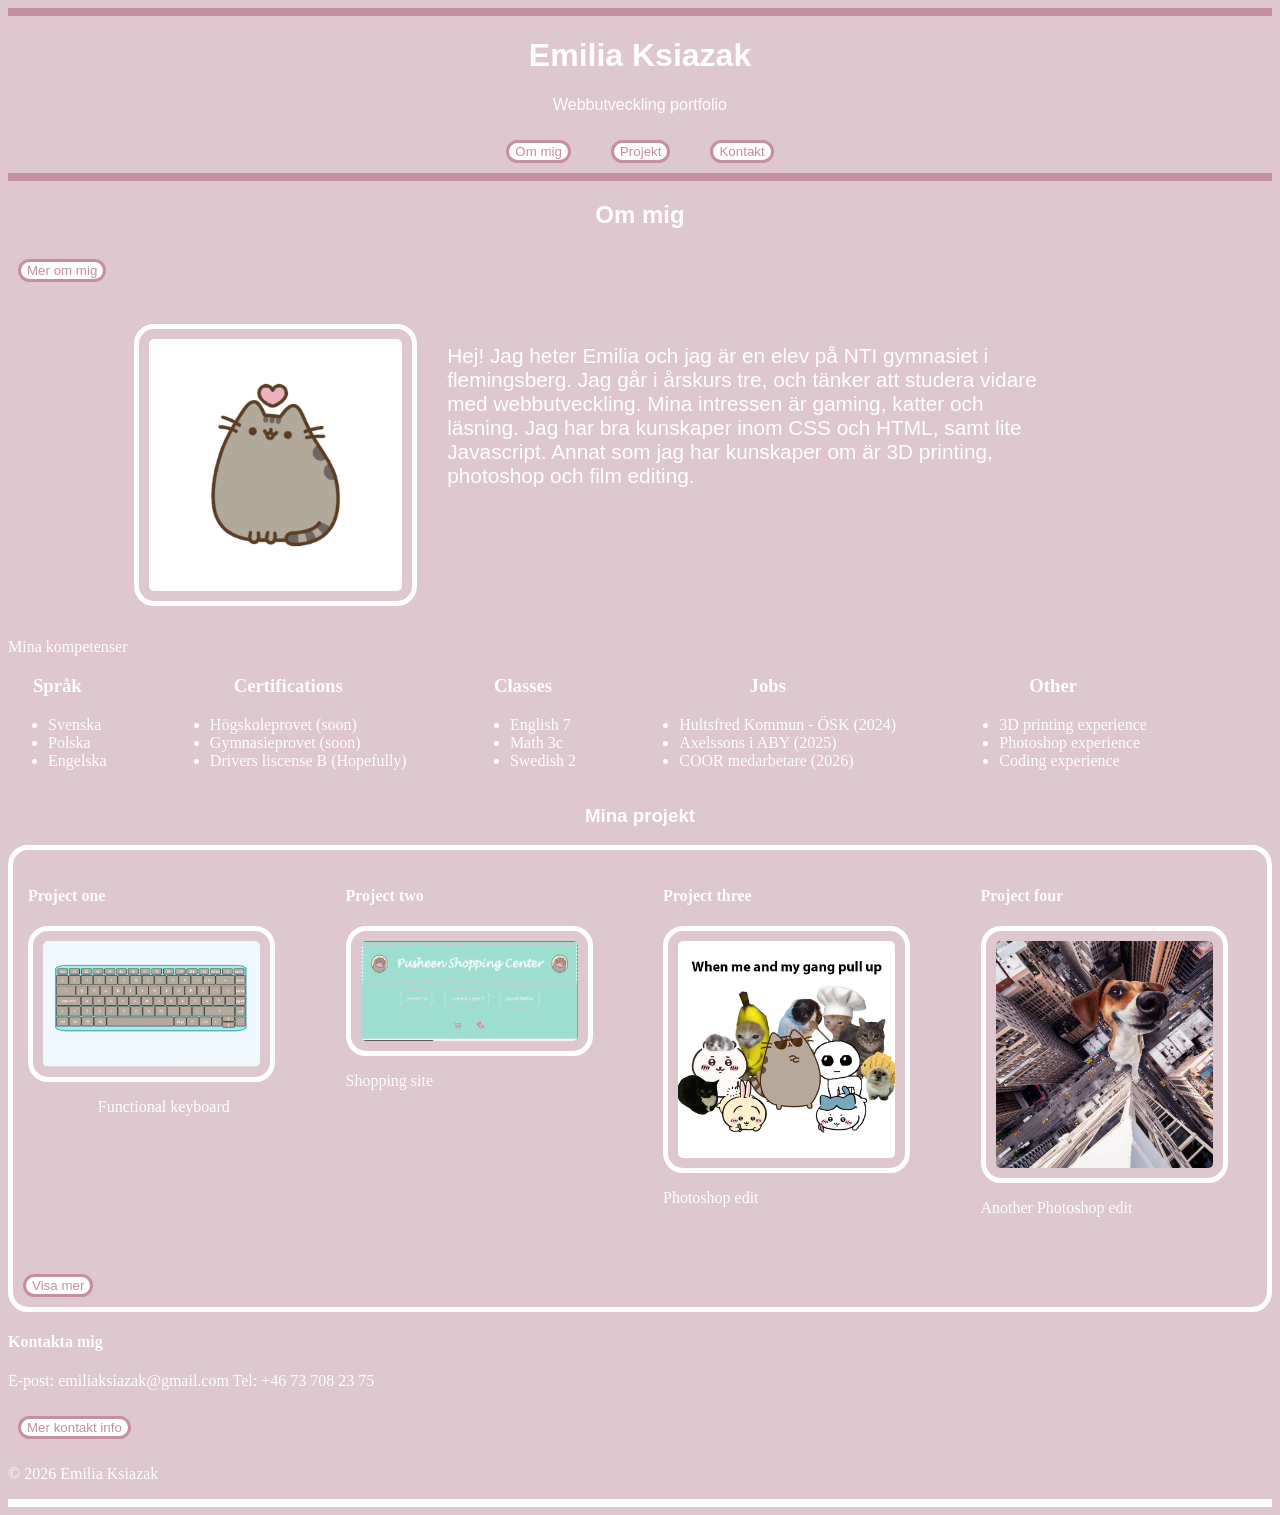
<file: index.html>
<!DOCTYPE html>
<html lang="sv">
<head>
    <meta charset="UTF-8">
    <meta name="viewport" content="width=device-width, initial-scale=1.0">
    <title>EmiliaPortfolio</title><link rel="stylesheet" href="style.css" type="text/css">
</head>

<body>
    <header>
        <h1>Emilia Ksiazak</h1>
        <p>Webbutveckling portfolio</p>

        <nav class="link">
            <a href="#OmMig"><button class="btn">Om mig</button></a>
            <a href="#Projekt"><button class="btn">Projekt</button></a>
            <a href="#Kontakt"><button class="btn">Kontakt</button></a>
        </nav>
    </header>


    <main>
        <h2 class="Rubrik">Om mig</h2>
        <a href="OmMig.html"><Button class="btn" id="btnOmMig">Mer om mig</Button></a> 
        <section id="OmMig" class="OmMig"> 
            <img src="pusheen.jpg" alt="Photo of me" class="photoMe">
            <p class="introduction">Hej! Jag heter Emilia och jag är en elev på NTI gymnasiet i flemingsberg. Jag går i årskurs tre, och tänker att studera vidare med webbutveckling. Mina intressen är gaming, katter och läsning. Jag har bra kunskaper inom CSS och HTML, samt lite Javascript. Annat som jag har kunskaper om är 3D printing, photoshop och film editing.</p>
        </section>
        

        <label for="Kompetens">Mina kompetenser</label>
        <section class="kompetens">
            <article class="Språk">
                <h3 class="Rubrik2">Språk</h3>
                <ul>
                    <li>Svenska</li>
                    <li>Polska</li>
                    <li>Engelska</li>
                </ul>
            </article>

            <article class="Certifications">
                <h3 class="Rubrik2">Certifications</h3>
                <ul>
                    <li>Högskoleprovet (soon)</li>
                    <li>Gymnasieprovet (soon)</li>
                    <li>Drivers liscense B (Hopefully)</li>
                </ul>
            </article>

            <article class="Classes">
                <h3 class="Rubrik2">Classes</h3>
                <ul>
                    <li>English 7</li>
                    <li>Math 3c</li>
                    <li>Swedish 2</li>
                </ul>
            </article>

            <article class="Jobs">
                <h3 class="Rubrik2">Jobs</h3>
                <ul>
                    <li>Hultsfred Kommun - ÖSK (2024)</li>
                    <li>Axelssons i ABY (2025)</li>
                    <li>COOR medarbetare (2026)</li>
                </ul>
            </article>

            <article class="other">
                <h3 class="Rubrik2">Other</h3>
                <ul>
                    <li>3D printing experience</li>
                    <li>Photoshop experience</li>
                    <li>Coding experience</li>

            </article>

        </section>

        <h3 class="Rubrik">Mina projekt</h3>
        <section class="Projekt" id="Projekt">
            <article class="Card" id="one">
                <h4>Project one</h4>
                <img src="KEYBOARD.png" alt="Photo of my project" class="photo">
                <p class="Rubrik2">Functional keyboard</p>
                <a href=""></a>
            </article>

            <article class="Card">
                <h4>Project two</h4>
                <img src="PusheenShopping.png" alt="Photo of my project" class="photo">
                <p>Shopping site</p>
                <a href=""></a>
            </article>

            <article class="Card">
                <h4>Project three</h4>
                <img src="when me and my gang pull up.png" alt="Photo of my project" class="photo">
                <p>Photoshop edit</p>
                <a href=""></a>
            </article>

            <article class="Card">
                <h4>Project four</h4>
                <img src="big dawgzzz in city 2.png" alt="Photo of my project" class="photo">
                <p>Another Photoshop edit</p>
                <a href=""></a>
            </article>
            
            <a href="Projekt.html"><button class="btn" id="ButtonProject">Visa mer</button></a>

        </section>

        <section class="Kontakt" id="Kontakt">
            <h4>Kontakta mig</h4>
            <p>E-post:  emiliaksiazak@gmail.com 
                Tel: +46 73 708 23 75
            </p>
            <a href="Kontakt.html"><button class="btn">Mer kontakt info</button></a>

        </section>

    </main>

    <footer>
        <p>© 2026 Emilia Ksiazak</p>
    </footer>
</body>
</html>
</file>
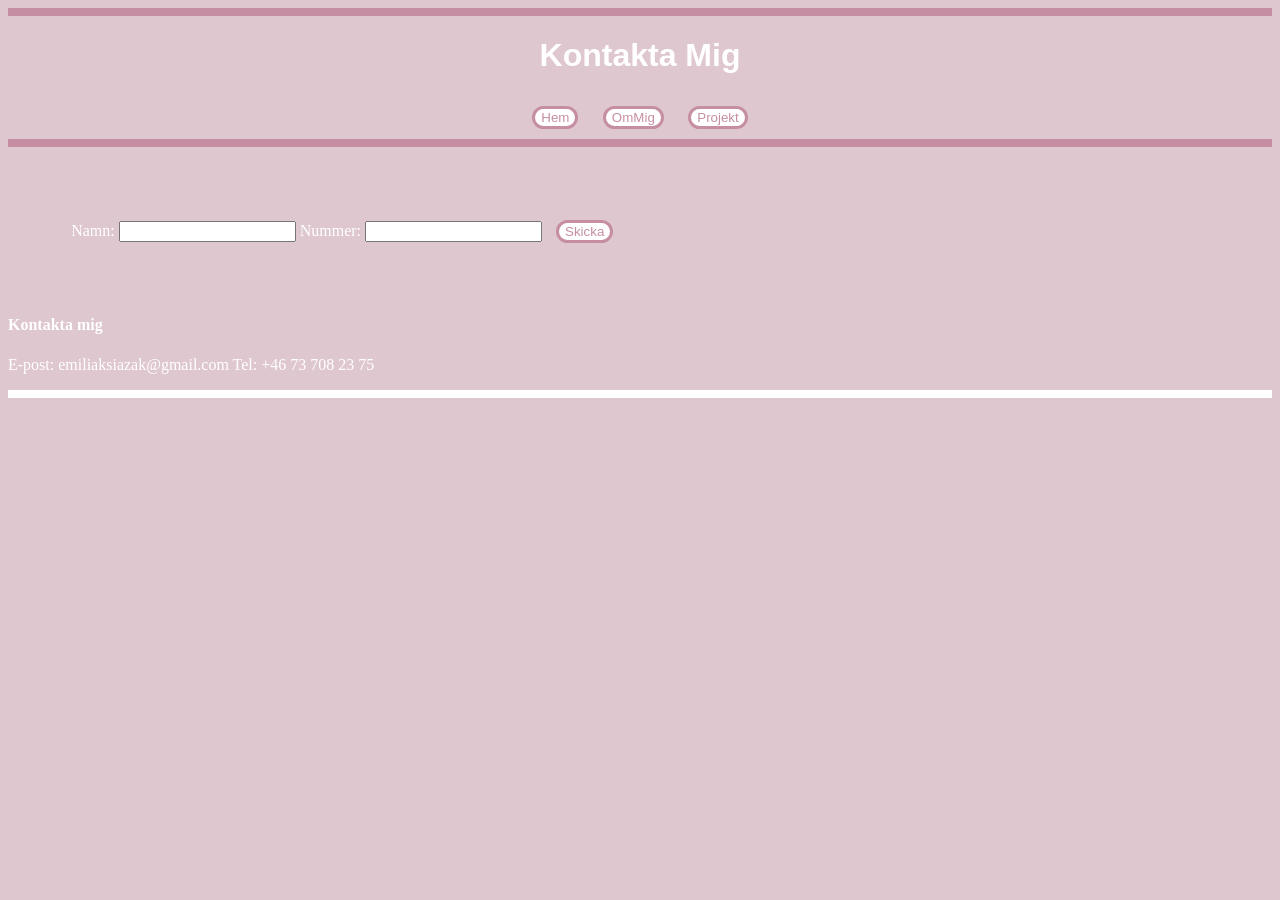
<file: Kontakt.html>
<!DOCTYPE html>
<html lang="en">
<head>
    <meta charset="UTF-8">
    <meta name="viewport" content="width=device-width, initial-scale=1.0">
    <title>Document</title><link rel="stylesheet" href="style.css" type="text/css">
</head>
<body>
    <header>
         <h1>Kontakta Mig</h1>
         <a href="index.html"><button class="btn">Hem</button></a>
         <a href="OmMig.html"><button class="btn">OmMig</button></a>
         <a href="Projekt.html"><button class="btn">Projekt</button></a>
    </header>
    <main>
        <article class="KontaktaMig">
            <form action="">
                <label for="namn">Namn:</label>
                <input type="text" id="namn" name="namn">
                <label for="nummer">Nummer:</label>
                <input type="text" id="nummer" name="nummer">
                <input type="submit" value="Skicka" class="btn">
                
            </form>
        </article>

        <section class="Kontakt" id="Kontakt">
            <h4>Kontakta mig</h4>
            <p>E-post:  emiliaksiazak@gmail.com 
                Tel: +46 73 708 23 75
            </p>
        </section>
    </main>
</body>
</html>
</file>
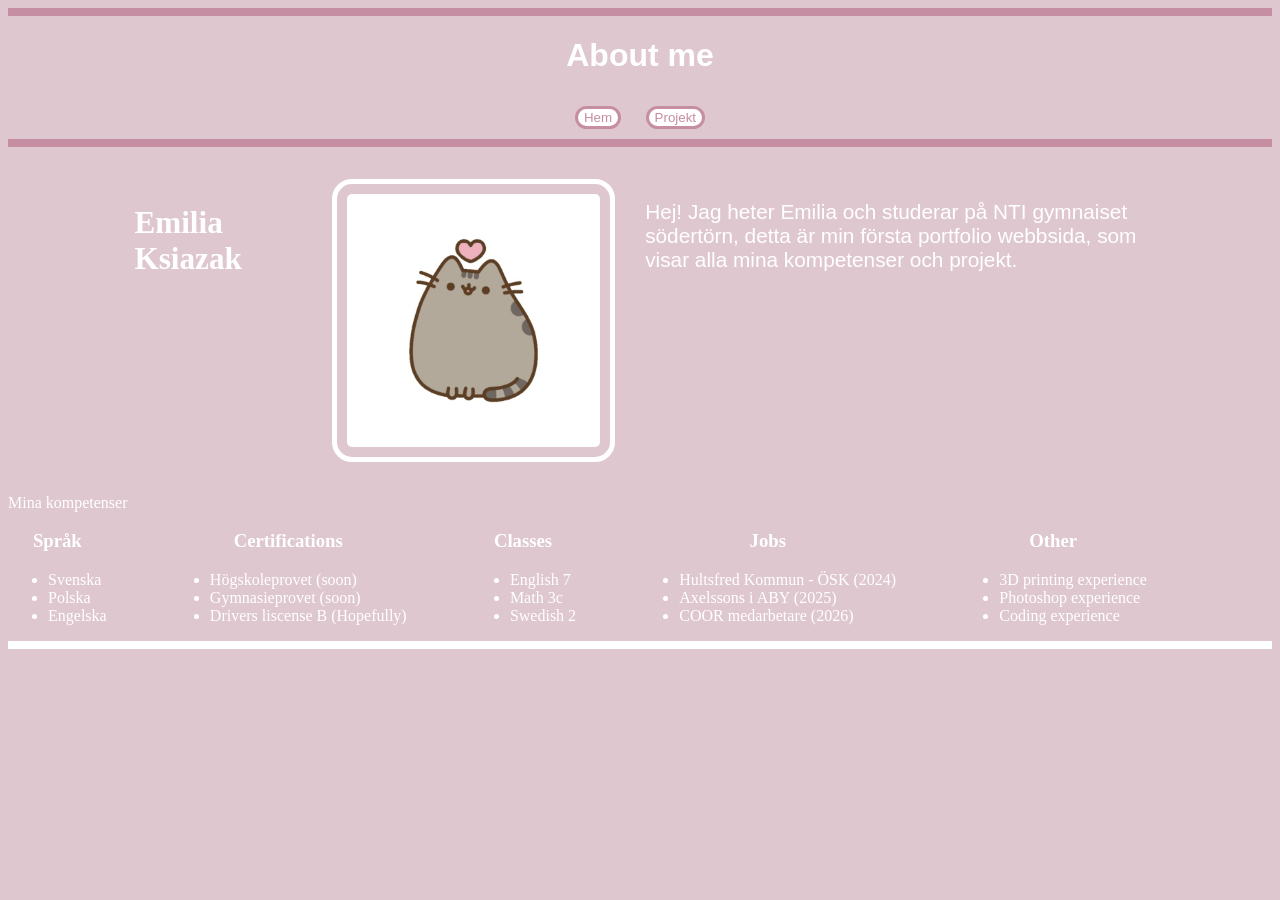
<file: OmMig.html>
<!DOCTYPE html>
<html lang="en">
<head>
    <meta charset="UTF-8">
    <meta name="viewport" content="width=device-width, initial-scale=1.0">
    <title>Document</title><link rel="stylesheet" href="style.css" type="text/css">
</head>
<body>
    <header>
        <h1>About me</h1>
        <a href="index.html"><button class="btn">Hem</button></a>
        <a href="Projekt.html"><button class="btn">Projekt</button></a>
    </header>

    <main>
        <article class="OmMig"  >
            <h2>Emilia Ksiazak</h2>
            <img src="pusheen.jpg" alt="Bild av mig" class="photoMe">
            <p class="introduction">Hej! Jag heter Emilia och studerar på NTI gymnaiset södertörn, detta är min första portfolio webbsida, som visar alla mina kompetenser och projekt. </p>
        </article>
    </main>

    <label for="Kompetens">Mina kompetenser</label>
    <section class="kompetens">
        <article class="Språk">
            <h3 class="Rubrik2">Språk</h3>
            <ul>
                <li>Svenska</li>
                <li>Polska</li>
                <li>Engelska</li>
            </ul>
        </article>

        <article class="Certifications">
            <h3 class="Rubrik2">Certifications</h3>
            <ul>
                <li>Högskoleprovet (soon)</li>
                <li>Gymnasieprovet (soon)</li>
                <li>Drivers liscense B (Hopefully)</li>
            </ul>
        </article>

        <article class="Classes">
            <h3 class="Rubrik2">Classes</h3>
            <ul>
                <li>English 7</li>
                <li>Math 3c</li>
                <li>Swedish 2</li>
            </ul>
        </article>

        <article class="Jobs">
            <h3 class="Rubrik2">Jobs</h3>
            <ul>
                <li>Hultsfred Kommun - ÖSK (2024)</li>
                <li>Axelssons i ABY (2025)</li>
                <li>COOR medarbetare (2026)</li>
            </ul>
        </article>

        <article class="other">
            <h3 class="Rubrik2">Other</h3>
            <ul>
                <li>3D printing experience</li>
                <li>Photoshop experience</li>
                <li>Coding experience</li>

        </article>

    </section>
    
</body>
</html>
</file>
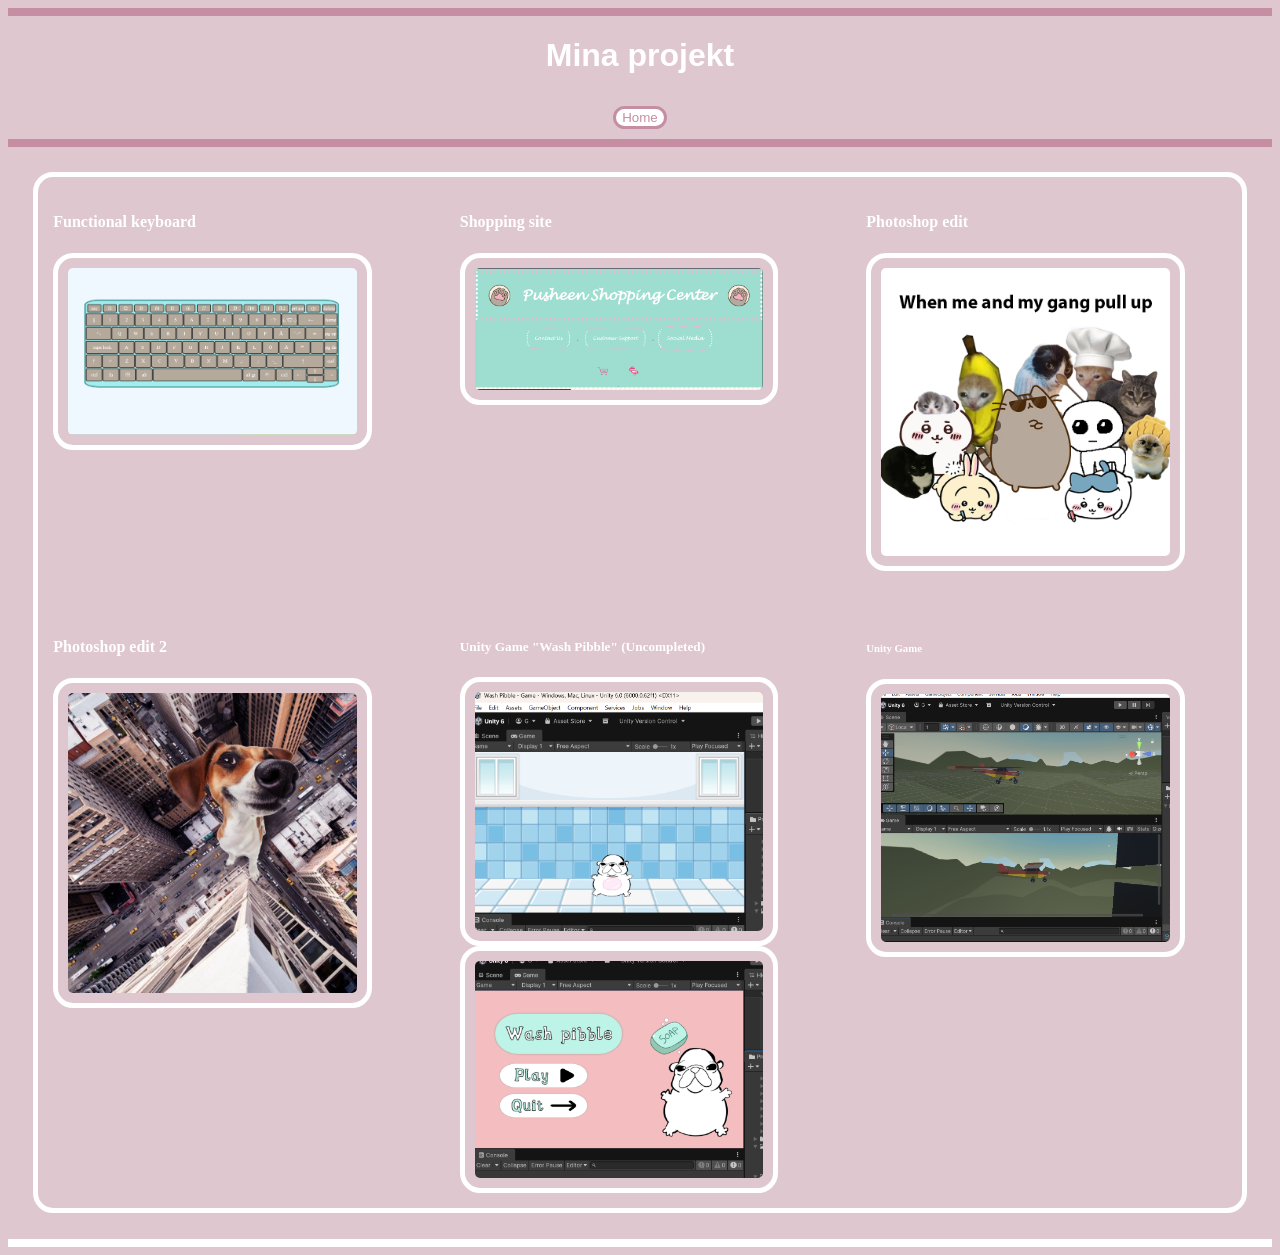
<file: Projekt.html>
<!DOCTYPE html>
<html lang="en">
<head>
    <meta charset="UTF-8">
    <meta name="viewport" content="width=device-width, initial-scale=1.0">
    <title>Document</title>
    <link rel="stylesheet" href="style.css" type="text/css">
</head>
<body>
    <header>
        <h1>Mina projekt</h1>
        <a href="index.html"><button class="btn">Home</button></a>
    </header>

    <main>
        <section class="Projekt2" id="Projekt">
            <article class="Card" id="one">
                <h4>Functional keyboard</h4>
                <img src="KEYBOARD.png" alt="Photo of my project" class="photo">
                <a href=""></a>
            </article>

            <article class="Card">
                <h4>Shopping site</h4>
                <img src="PusheenShopping.png" alt="Photo of my project" class="photo">
                <a href=""></a>
            </article>

            <article class="Card">
                <h4>Photoshop edit</h4>
                <img src="when me and my gang pull up.png" alt="Photo of my project" class="photo">
                <a href=""></a>
            </article>

            <article class="Card">
                <h4>Photoshop edit 2</h4>
                <img src="big dawgzzz in city 2.png" alt="Photo of my project" class="photo">
                <a href=""></a>
            </article>

            <article class="Card">
                <h5>Unity Game "Wash Pibble" (Uncompleted)</h5>
                <img src="WashPibble1.png" alt="Game Picture" class="photo">
                <img src="WashPibble2.png" alt="Game Picture" class="photo">
            </article>

            <article class="Card">
                <h6>Unity Game</h6>
                <img src="UnityGame.png" alt="Game Picture" class="photo"> 
            </article>
    </main>
</body>
</html>
</file>
<file: style.css>
body{
    background-color: rgb(223, 199, 208);
    border-bottom: 8px solid white;
    border-top: 8px solid rgb(198, 142, 163);
    color: white;
    height: auto;
}

header{
    text-align: center;
    border-bottom: 8px solid rgb(198, 142, 163);
    font: bold;
    font-family: 'Gill Sans', 'Gill Sans MT', Calibri, 'Trebuchet MS', sans-serif;
}

.Rubrik{
    font-family: 'Gill Sans', 'Gill Sans MT', Calibri, 'Trebuchet MS', sans-serif;
}

.btn{
    background-color: White;
    border: 3px solid rgb(198, 142, 163);
    border-radius: 20px;
    margin: 10px;
    font-family: 'Gill Sans', 'Gill Sans MT', Calibri, 'Trebuchet MS', sans-serif;
    color: rgb(198, 142, 163);
}
.btn:hover {
    background-color: rgb(198, 142, 163);
    color: white;
}


nav{
    flex-direction: row;
    display: flex;
    justify-content: center;
    gap: 20px
}


    
.OmMig{
    display: grid;
    width: 80%;
    max-width: 100%;
    margin: 0 auto;
    padding: 1rem;
    gap: 30px;
    font-size: 100%;
}

.photoMe{
    width: 30%;
    height: 70%;
    max-width: 50%;
    padding: 10px;
    border: 5px solid white;
    border-radius: 20px;
}

.photo{
    width: 80%;
    height: 100%;
    min-height: 100px;
    padding: 10px;
    border: 5px solid white;
    border-radius: 20px;
}

.introduction{
    width: 60%;
    font-family: 'Gill Sans', 'Gill Sans MT', Calibri, 'Trebuchet MS', sans-serif;  
}

.Projekt{
    display: grid;
    gap: 1rem;
    grid-template-columns: repeat(1,4fr);
    border: 5px solid white;
    border-radius: 20px;
}

.Projekt2{
    display: grid;
    gap: 1rem;
    grid-template-columns: repeat(1,7fr);
    border: 5px solid white;
    border-radius: 20px;
    margin: 2%;
}

.Card{  
    display: flex;
    flex-direction: column;
    margin: 15px;    
    border-radius: 10px;
    height: fit-content;

}
.Rubrik{
    text-align: center;
}

.kompetens{
    display: flex;
    flex-direction: column;
    align-items: center;
    gap: 5%;
}

.Rubrik2{
    text-align: center;
}

.KontaktaMig{
    display: flex;
    flex-direction: row;
    gap: 0.5rem;
    margin: 5%;
}

#btnOmMig{
    align-content: center;
    text-align: center;
    align-items: baseline;
}

.link{
    display: flex;
    flex-direction: column;
}


@media (min-width: 500px) {
    
    .OmMig{
        display: flex;
        flex-direction: row;
        width: 80%;
        max-width: 100%;
        margin: 0 auto;
        padding: 2rem;
        gap: 30px;
        font-size: 100%;
    }

    .Projekt2{
        display: grid;
        grid-template-columns: repeat(3,3fr);

    }

    .photoMe{
        width: 25%;
        height: 25%;
        max-width: 50%;
        padding: 10px;
        border: 5px solid white;
        border-radius: 20px;
    }

    .kompetens{
        display: grid;
        grid-template-columns: repeat(3,1fr);
        align-items: center;
        gap: 5%;
    }
    

    .Projekt{
        display: grid;
        gap: 1rem;
        grid-template-columns: repeat(2,2fr);
        border: 5px solid white;
        border-radius: 20px;
    }

    .link{
        display: flex;
        flex-direction: row;
    }

}

@media (min-width: 900px) {

    .kompetens{
        display: flex;
        flex-direction: row;
        align-items: center;
        gap: 5%;
    }


    .Projekt{
        display: grid;
        gap: 1rem;
        grid-template-columns: repeat(4,1fr);
        border: 5px solid white;
        border-radius: 20px;
    }

    .OmMig{
        font-size: 130%;
    }


}
</file>
